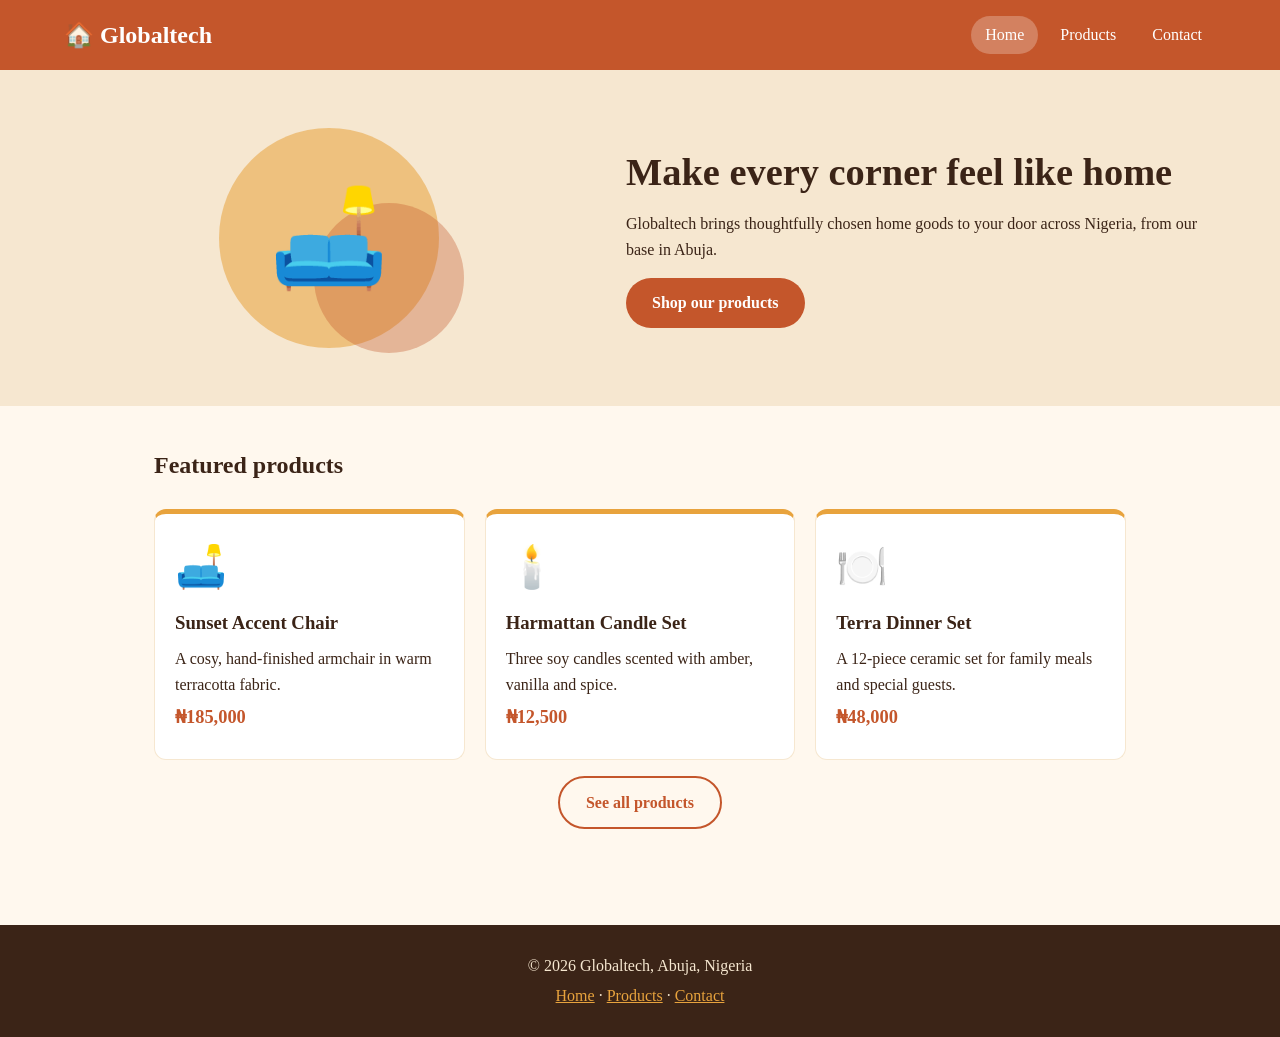
<file: p02-s3-bucket:site/index.html>
<!DOCTYPE html>
<html lang="en">
<head>
  <meta charset="UTF-8">
  <meta name="viewport" content="width=device-width, initial-scale=1">
  <title>Globaltech | Home Goods in Abuja</title>
  <link rel="stylesheet" href="style.css">
</head>
<body>
  <header class="site-header">
    <a class="logo" href="index.html">🏠 Globaltech</a>
    <nav>
      <a href="index.html" class="active">Home</a>
      <a href="products.html">Products</a>
      <a href="contact.html">Contact</a>
    </nav>
  </header>

  <main>
    <section class="hero">
      <div class="hero-art" aria-hidden="true">
        <span class="blob blob-1"></span>
        <span class="blob blob-2"></span>
        <span class="hero-emoji">🛋️</span>
      </div>
      <div class="hero-text">
        <h1>Make every corner feel like home</h1>
        <p>Globaltech brings thoughtfully chosen home goods to your door across Nigeria, from our base in Abuja.</p>
        <a class="button" href="products.html">Shop our products</a>
      </div>
    </section>

    <section class="section">
      <h2>Featured products</h2>
      <div class="grid">
        <article class="card">
          <div class="card-icon" aria-hidden="true">🛋️</div>
          <h3>Sunset Accent Chair</h3>
          <p>A cosy, hand-finished armchair in warm terracotta fabric.</p>
          <p class="price">₦185,000</p>
        </article>
        <article class="card">
          <div class="card-icon" aria-hidden="true">🕯️</div>
          <h3>Harmattan Candle Set</h3>
          <p>Three soy candles scented with amber, vanilla and spice.</p>
          <p class="price">₦12,500</p>
        </article>
        <article class="card">
          <div class="card-icon" aria-hidden="true">🍽️</div>
          <h3>Terra Dinner Set</h3>
          <p>A 12-piece ceramic set for family meals and special guests.</p>
          <p class="price">₦48,000</p>
        </article>
      </div>
      <p class="center"><a class="button button-outline" href="products.html">See all products</a></p>
    </section>
  </main>

  <footer class="site-footer">
    <p>&copy; 2026 Globaltech, Abuja, Nigeria</p>
    <p><a href="index.html">Home</a> · <a href="products.html">Products</a> · <a href="contact.html">Contact</a></p>
  </footer>
</body>
</html>
</file>
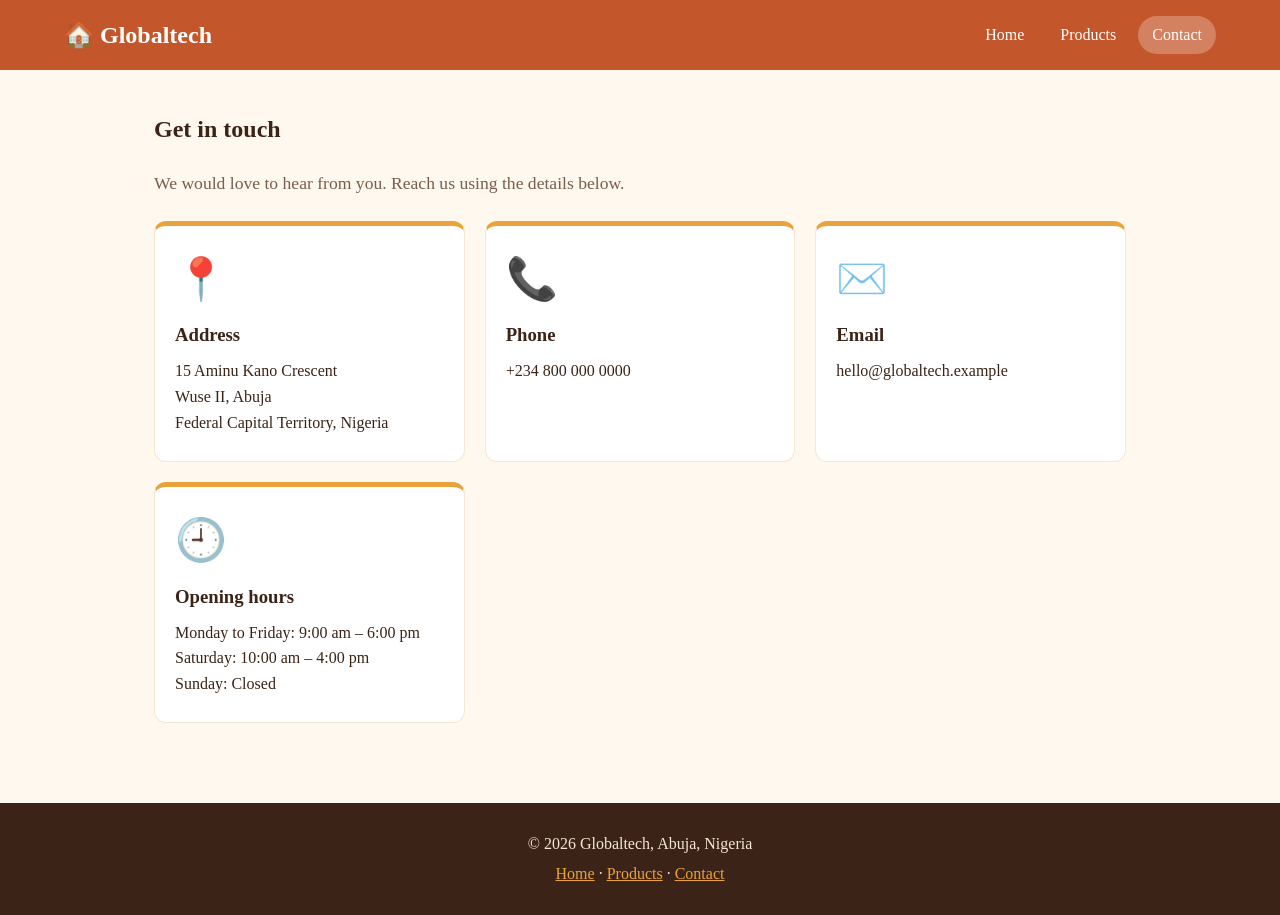
<file: p02-s3-bucket:site/Contact.html>
<!DOCTYPE html>
<html lang="en">
<head>
  <meta charset="UTF-8">
  <meta name="viewport" content="width=device-width, initial-scale=1">
  <title>Contact | Globaltech</title>
  <link rel="stylesheet" href="style.css">
</head>
<body>
  <header class="site-header">
    <a class="logo" href="index.html">🏠 Globaltech</a>
    <nav>
      <a href="index.html">Home</a>
      <a href="products.html">Products</a>
      <a href="contact.html" class="active">Contact</a>
    </nav>
  </header>

  <main>
    <section class="section">
      <h1>Get in touch</h1>
      <p class="lead">We would love to hear from you. Reach us using the details below.</p>
      <div class="grid">
        <article class="card">
          <div class="card-icon" aria-hidden="true">📍</div>
          <h3>Address</h3>
          <p>15 Aminu Kano Crescent<br>Wuse II, Abuja<br>Federal Capital Territory, Nigeria</p>
        </article>
        <article class="card">
          <div class="card-icon" aria-hidden="true">📞</div>
          <h3>Phone</h3>
          <p>+234 800 000 0000</p>
        </article>
        <article class="card">
          <div class="card-icon" aria-hidden="true">✉️</div>
          <h3>Email</h3>
          <p>hello@globaltech.example</p>
        </article>
        <article class="card">
          <div class="card-icon" aria-hidden="true">🕘</div>
          <h3>Opening hours</h3>
          <p>Monday to Friday: 9:00 am – 6:00 pm<br>Saturday: 10:00 am – 4:00 pm<br>Sunday: Closed</p>
        </article>
      </div>
    </section>
  </main>

  <footer class="site-footer">
    <p>&copy; 2026 Globaltech, Abuja, Nigeria</p>
    <p><a href="index.html">Home</a> · <a href="products.html">Products</a> · <a href="contact.html">Contact</a></p>
  </footer>
</body>
</html>
</file>
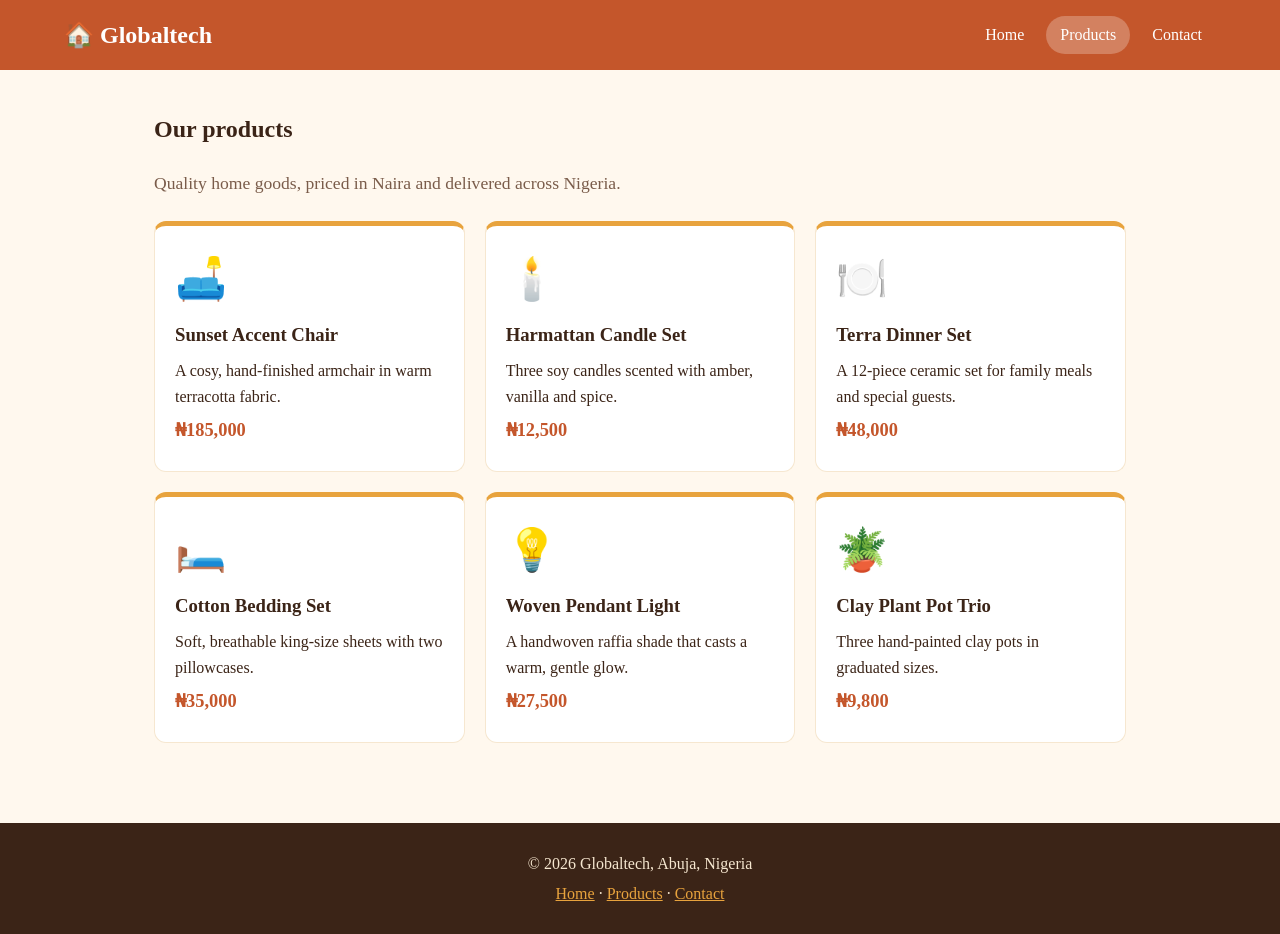
<file: p02-s3-bucket:site/Product.html>
<!DOCTYPE html>
<html lang="en">
<head>
  <meta charset="UTF-8">
  <meta name="viewport" content="width=device-width, initial-scale=1">
  <title>Products | Globaltech</title>
  <link rel="stylesheet" href="style.css">
</head>
<body>
  <header class="site-header">
    <a class="logo" href="index.html">🏠 Globaltech</a>
    <nav>
      <a href="index.html">Home</a>
      <a href="products.html" class="active">Products</a>
      <a href="contact.html">Contact</a>
    </nav>
  </header>

  <main>
    <section class="section">
      <h1>Our products</h1>
      <p class="lead">Quality home goods, priced in Naira and delivered across Nigeria.</p>
      <div class="grid">
        <article class="card">
          <div class="card-icon" aria-hidden="true">🛋️</div>
          <h3>Sunset Accent Chair</h3>
          <p>A cosy, hand-finished armchair in warm terracotta fabric.</p>
          <p class="price">₦185,000</p>
        </article>
        <article class="card">
          <div class="card-icon" aria-hidden="true">🕯️</div>
          <h3>Harmattan Candle Set</h3>
          <p>Three soy candles scented with amber, vanilla and spice.</p>
          <p class="price">₦12,500</p>
        </article>
        <article class="card">
          <div class="card-icon" aria-hidden="true">🍽️</div>
          <h3>Terra Dinner Set</h3>
          <p>A 12-piece ceramic set for family meals and special guests.</p>
          <p class="price">₦48,000</p>
        </article>
        <article class="card">
          <div class="card-icon" aria-hidden="true">🛏️</div>
          <h3>Cotton Bedding Set</h3>
          <p>Soft, breathable king-size sheets with two pillowcases.</p>
          <p class="price">₦35,000</p>
        </article>
        <article class="card">
          <div class="card-icon" aria-hidden="true">💡</div>
          <h3>Woven Pendant Light</h3>
          <p>A handwoven raffia shade that casts a warm, gentle glow.</p>
          <p class="price">₦27,500</p>
        </article>
        <article class="card">
          <div class="card-icon" aria-hidden="true">🪴</div>
          <h3>Clay Plant Pot Trio</h3>
          <p>Three hand-painted clay pots in graduated sizes.</p>
          <p class="price">₦9,800</p>
        </article>
      </div>
    </section>
  </main>

  <footer class="site-footer">
    <p>&copy; 2026 Globaltech, Abuja, Nigeria</p>
    <p><a href="index.html">Home</a> · <a href="products.html">Products</a> · <a href="contact.html">Contact</a></p>
  </footer>
</body>
</html>
</file>
<file: p02-s3-bucket:site/style.css>
/* Globaltech shared styles */
:root {
  --cream: #fff8ee;
  --sand: #f6e7d0;
  --terracotta: #c4562b;
  --terracotta-dark: #9e4120;
  --gold: #e8a33d;
  --brown: #3b2417;
  --muted: #7a5c4a;
}

* { box-sizing: border-box; }

body {
  margin: 0;
  font-family: Georgia, "Times New Roman", serif;
  background: var(--cream);
  color: var(--brown);
  line-height: 1.6;
}

a { color: var(--terracotta); }
a:hover { color: var(--terracotta-dark); }

/* Header and navigation */
.site-header {
  display: flex;
  flex-wrap: wrap;
  align-items: center;
  justify-content: space-between;
  gap: 12px;
  padding: 16px 5%;
  background: var(--terracotta);
}

.logo {
  color: #fff;
  font-size: 1.5rem;
  font-weight: bold;
  text-decoration: none;
}

.site-header nav { display: flex; flex-wrap: wrap; gap: 8px; }

.site-header nav a {
  color: #fff;
  text-decoration: none;
  padding: 6px 14px;
  border-radius: 20px;
}

.site-header nav a:hover,
.site-header nav a.active { background: rgba(255, 255, 255, 0.25); }

/* Hero */
.hero {
  display: flex;
  flex-wrap: wrap;
  align-items: center;
  gap: 32px;
  padding: 48px 5%;
  background: var(--sand);
}

.hero-text { flex: 1 1 320px; }
.hero-text h1 { font-size: 2.4rem; line-height: 1.2; margin: 0 0 12px; }

.hero-art {
  position: relative;
  flex: 1 1 260px;
  min-height: 240px;
  display: flex;
  align-items: center;
  justify-content: center;
}

.blob { position: absolute; border-radius: 50%; }
.blob-1 { width: 220px; height: 220px; background: var(--gold); opacity: 0.55; }
.blob-2 { width: 150px; height: 150px; background: var(--terracotta); opacity: 0.35; transform: translate(60px, 40px); }
.hero-emoji { position: relative; font-size: 6rem; }

/* Buttons */
.button {
  display: inline-block;
  padding: 12px 26px;
  background: var(--terracotta);
  color: #fff;
  text-decoration: none;
  border-radius: 28px;
  font-weight: bold;
}

.button:hover { background: var(--terracotta-dark); color: #fff; }

.button-outline {
  background: transparent;
  color: var(--terracotta);
  border: 2px solid var(--terracotta);
}

.button-outline:hover { background: var(--terracotta); color: #fff; }

/* Sections and cards */
.section { padding: 40px 5%; max-width: 1100px; margin: 0 auto; }
.section h1, .section h2 { margin-top: 0; }
.lead { color: var(--muted); font-size: 1.1rem; }
.center { text-align: center; }

.grid {
  display: grid;
  grid-template-columns: repeat(auto-fit, minmax(240px, 1fr));
  gap: 20px;
  margin-top: 24px;
}

.card {
  background: #fff;
  border: 1px solid var(--sand);
  border-top: 5px solid var(--gold);
  border-radius: 12px;
  padding: 20px;
}

.card h3 { margin: 8px 0; }
.card p { margin: 6px 0; }
.card-icon { font-size: 2.6rem; }
.price { font-weight: bold; color: var(--terracotta); font-size: 1.15rem; }

/* Error page */
.error-box { padding-top: 64px; padding-bottom: 64px; }
.error-art { font-size: 5rem; }

/* Footer */
.site-footer {
  margin-top: 40px;
  padding: 24px 5%;
  background: var(--brown);
  color: var(--sand);
  text-align: center;
}

.site-footer a { color: var(--gold); }
.site-footer p { margin: 4px 0; }

/* Small screens */
@media (max-width: 600px) {
  .site-header { justify-content: center; }
  .hero-text h1 { font-size: 1.8rem; }
  .hero { padding: 32px 5%; }
}
</file>
